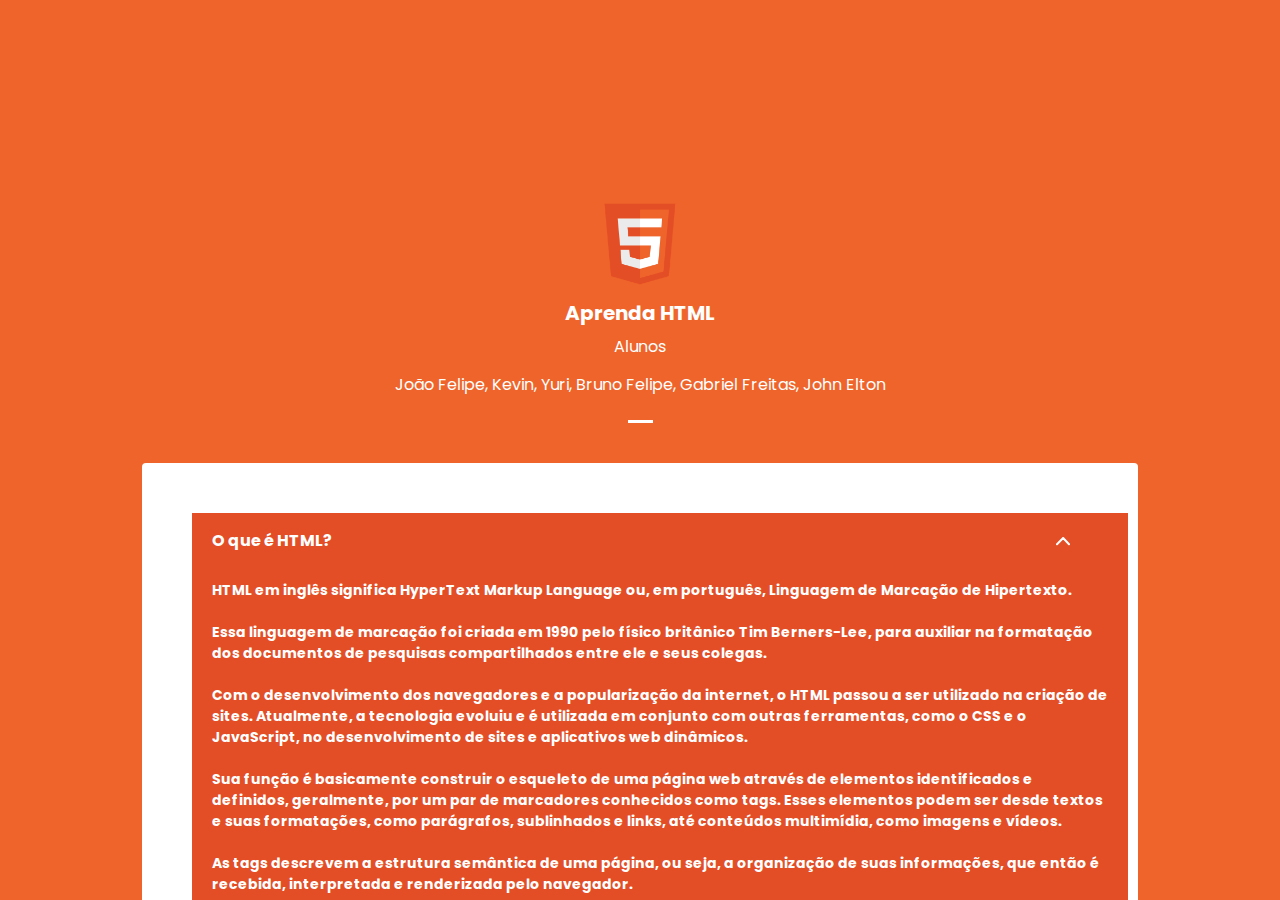
<file: index.html>
<!DOCTYPE html>
<html lang="pt-br">
<head>
    <script src="https://code.jquery.com/jquery-3.7.1.js" integrity="sha256-eKhayi8LEQwp4NKxN+CfCh+3qOVUtJn3QNZ0TciWLP4=" crossorigin="anonymous"></script>
    <meta charset="UTF-8">
    <meta name="viewport" content="width=device-width, initial-scale=1.0">
    <title>Trabalho - HTML</title>
    <link href="https://fonts.googleapis.com/css?family=Poppins:400,700" rel="stylesheet">
    <link rel="stylesheet" href="style.css">
</head>
<body>
    
    <div class="page-container">
        <header>
            
            <div id="inicio" class="logo-area">
                <iframe src="https://giphy.com/embed/YfKGxrj0Wr6bqgRdNZ" frameBorder="0" class="giphy-embed" allowFullScreen></iframe><p><a href="https://giphy.com/stickers/crashbandicoot-transparent-YfKGxrj0Wr6bqgRdNZ"></a></p>
                <img src="logo_html.png" alt="logo html">
            </div>
            <div class="course-title">
                <h1>Aprenda HTML</h1>
                <h2>Alunos</h2>
                <h2>João Felipe, Kevin, Yuri, Bruno Felipe, Gabriel Freitas, John Elton</h2>
            </div>
        </header>

        <nav>
            <div class="hamburger-menu" onclick="toggleMenu()">
                <div class="bar"></div>
            </div>
            <ul id="menu" class="menu">
                <li><a href="#inicio">Início</a></li>
                <li><a href="#oque">O que é?</a></li>
                <li><a href="#vantagens">Vantagens</a></li>
                <li><a href="#desvantagens">Desvantagens</a></li>
                <li><a href="#curiosidades">Curiosidades</a></li>
                <li><a href="#exemplos">Exemplos</a></li>
                <li><a href="#conclusao">Conclusão</a></li>
                <li><a href="#configuracoes" onclick="openConfig()">Tema</a></li>
            </ul>
        </nav>

        <div id="configPanel" class="config-panel">
            <span class="close-btn" onclick="closeConfig()">×</span>
            <h2>Escolha o Tema</h2>
            <button onclick="setTheme('default')">Padrão</button>
            <button onclick="setTheme('light')">Branco</button>
            <button onclick="setTheme('dark')">Escuro</button>
        </div>

        <main>
            <div id="oque" class="tabs">
                <div class="title-area">
                    <div id="tab-title"><b>O que é HTML?</b></div>
                    <div id="toggle-tab1" class="toggle-tab">                            
                        <svg width="14px" height="9px" viewBox="0 0 14 9" version="1.1" xmlns="http://www.w3.org/2000/svg" xmlns:xlink="http://www.w3.org/1999/xlink">
                            <g id="Page-1" stroke="none" stroke-width="1" fill="none" fill-rule="evenodd" stroke-linecap="round" stroke-linejoin="round">
                                <g id="Tutorial_800" transform="translate(-392.000000, -1170.000000)" fill-rule="nonzero" stroke="#FFFFFF" stroke-width="2">
                                    <g id="Group-2" transform="translate(320.000000, 1158.000000)">
                                        <polyline id="Path-3" points="73 19.2603762 79.1481559 13 85 19.2603762"></polyline>
                                    </g>
                                </g>
                            </g>
                        </svg>
                    </div>                        
                </div>
                <div id="tab-content1" class="tab-content">
                    <b>HTML em inglês significa HyperText Markup Language ou, em português, Linguagem de Marcação de Hipertexto.<br><br>

                    Essa linguagem de marcação foi criada em 1990 pelo físico britânico Tim Berners-Lee, para auxiliar na formatação dos documentos de pesquisas compartilhados entre ele e seus colegas.<br><br>

                    Com o desenvolvimento dos navegadores e a popularização da internet, o HTML passou a ser utilizado na criação de sites. Atualmente, a tecnologia evoluiu e é utilizada em conjunto com outras ferramentas, como o CSS e o JavaScript, no desenvolvimento de sites e aplicativos web dinâmicos.<br><br>
                    
                    Sua função é basicamente construir o esqueleto de uma página web através de elementos identificados e definidos, geralmente, por um par de marcadores conhecidos como tags. Esses elementos podem ser desde textos e suas formatações, como parágrafos, sublinhados e links, até conteúdos multimídia, como imagens e vídeos.<br><br>

                    As tags descrevem a estrutura semântica de uma página, ou seja, a organização de suas informações, que então é recebida, interpretada e renderizada pelo navegador.<br><br>

                    Os documentos HTML são arquivos de texto simples, com a extensão .html, e podem ser escritos na maioria dos editores de texto comuns, como o Bloco de Notas, do Windows ou até em ambientes de desenvolvimento integrado, como o Visual Studio Code.<br><br>

                    A linguagem também é atualizada e publicada em versões, sendo atualmente mais usada a versão do HTML 5.</b>
                    
                </div>
            </div>
            <div id="vantagens" class="tabs">
                <div class="title-area">
                    <div id="tab-title"><b>Vantagens</b></div>
                    <div id="toggle-tab2" class="toggle-tab">                            
                        <svg width="14px" height="9px" viewBox="0 0 14 9" version="1.1" xmlns="http://www.w3.org/2000/svg" xmlns:xlink="http://www.w3.org/1999/xlink">
                            <g id="Page-1" stroke="none" stroke-width="1" fill="none" fill-rule="evenodd" stroke-linecap="round" stroke-linejoin="round">
                                <g id="Tutorial_800" transform="translate(-392.000000, -1170.000000)" fill-rule="nonzero" stroke="#FFFFFF" stroke-width="2">
                                    <g id="Group-2" transform="translate(320.000000, 1158.000000)">
                                        <polyline id="Path-3" points="73 19.2603762 79.1481559 13 85 19.2603762"></polyline>
                                    </g>
                                </g>
                            </g>
                        </svg>
                    </div>                        
                </div>
                <div id="tab-content2" class="tab-content">
                    <img src="like.png" width="64" height="64" style="display: block; margin: 0 auto;"> <br>
                    <b>O HTML (HyperText Markup Language) é a linguagem padrão para a criação de páginas web. Aqui estão algumas das principais vantagens do HTML:</b><br><br>

                    <b>Simplicidade e Facilidade de Uso: <br>
                        HTML é relativamente fácil de aprender e usar, especialmente para iniciantes. A sintaxe é simples e intuitiva, facilitando a criação de documentos estruturados.</b><br><br>
                    
                    <b>Compatibilidade Universal: <br>
                        HTML é suportado por todos os navegadores web, garantindo que as páginas criadas possam ser visualizadas em qualquer dispositivo com um navegador.</b><br><br>
                    
                    <b>Gratuito e Acessível:</b><br>
                        <b>HTML é uma linguagem aberta e gratuita, sem necessidade de licenciamento ou custos associados. <b><br><br>
                    
                    <b>Estruturação do Conteúdo:</b><br>
                        <b>HTML permite a estruturação clara do conteúdo através de tags e elementos, o que ajuda na organização e apresentação da informação.</b><br><br>
                    
                    <b>Integração com Outras Tecnologias:</b><br>
                        <br>HTML pode ser facilmente combinado com CSS para estilização e JavaScript para adicionar interatividade, criando páginas web dinâmicas e atraentes. </b><br><br>
                    
                    <b>SEO (Search Engine Optimization): <b><br>
                        <b></b>Usar HTML corretamente pode melhorar a otimização para motores de busca (SEO), ajudando a aumentar a visibilidade do site nos resultados de busca.</b><br><br>
                    
                    <b>Acessibilidade:</b><br>
                            <b>HTML, quando usado corretamente com práticas recomendadas de acessibilidade (como o uso de tags ARIA), pode tornar as páginas web mais acessíveis para pessoas com deficiências.</b><br><br>
                    
                    <b>Evolução Contínua:</b><br>
                            <b>Com a introdução de HTML5, novas funcionalidades e elementos foram adicionados, como suporte a áudio e vídeo nativos, gráficos (canvas), armazenamento local e muito mais, expandindo as capacidades da linguagem. </b><br><br>
                    
                    <b>Flexibilidade:</b><br>
                            <b>HTML pode ser utilizado para criar desde simples páginas estáticas até complexas aplicações web, adaptando-se a uma ampla gama de necessidades e projetos.</b><br><br>
                    
                    <b>Independência de Plataforma:</b><br>
                        <b>Páginas HTML podem ser visualizadas em qualquer sistema operacional, seja Windows, Mac, Linux ou qualquer outro, desde que possua um navegador compatível.</b>
                </div>
            </div>
            <div id="desvantagens" class="tabs">
                <div class="title-area">
                    <div id="tab-title">Desvantagens</div>
                    <div id="toggle-tab3" class="toggle-tab">                            
                        <svg width="14px" height="9px" viewBox="0 0 14 9" version="1.1" xmlns="http://www.w3.org/2000/svg" xmlns:xlink="http://www.w3.org/1999/xlink">
                            <g id="Page-1" stroke="none" stroke-width="1" fill="none" fill-rule="evenodd" stroke-linecap="round" stroke-linejoin="round">
                                <g id="Tutorial_800" transform="translate(-392.000000, -1170.000000)" fill-rule="nonzero" stroke="#FFFFFF" stroke-width="2">
                                    <g id="Group-2" transform="translate(320.000000, 1158.000000)">
                                        <polyline id="Path-3" points="73 19.2603762 79.1481559 13 85 19.2603762"></polyline>
                                    </g>
                                </g>
                            </g>
                        </svg>
                    </div>                        
                </div>
                <div id="tab-content3" class="tab-content">
                    <img src="deslike.png" width="64" height="64" style="display: block; margin: 0 auto;"> <br>
                    <b>É Estático:</b> <br>
                    HTML sozinho não pode criar páginas interativas. Para isso, você precisa de linguagens como JavaScript. <br> <br>
                    <b>Design Limitado:</b> <br> 
                    Com HTML, é difícil fazer designs bonitos e complexos. Você geralmente precisa usar CSS para isso. <br> <br>
                    <b>Problemas com Navegadores Diferentes:</b> <br>
                    Nem todos os navegadores mostram o HTML exatamente da mesma maneira, o que pode causar problemas de visualização e alguns navegadores mais antigos por vezes não renderizam novas tags <br> <br>
                    <b>Sem Lógica de Programação:</b> <br>
                    HTML não pode fazer coisas como loops ou decisões, então dá para criar funcionalidades avançadas sem outras linguagens. <br> <br>
                    <b>Segurança e Validação:</b> <br> 
                    HTML por si só não consegue validar dados ou garantir segurança, então é preciso usar outras ferramentas para isso. <br> <br>
                </div>
            </div>

            <div id="curiosidades" class="tabs">
                <div class="title-area">
                    <div id="tab-title">Curiosidades</div>
                    <div id="toggle-tab4" class="toggle-tab">                            
                        <svg width="14px" height="9px" viewBox="0 0 14 9" version="1.1" xmlns="http://www.w3.org/2000/svg" xmlns:xlink="http://www.w3.org/1999/xlink">
                            <g id="Page-1" stroke="none" stroke-width="1" fill="none" fill-rule="evenodd" stroke-linecap="round" stroke-linejoin="round">
                                <g id="Tutorial_800" transform="translate(-392.000000, -1170.000000)" fill-rule="nonzero" stroke="#FFFFFF" stroke-width="2">
                                    <g id="Group-2" transform="translate(320.000000, 1158.000000)">
                                        <polyline id="Path-3" points="73 19.2603762 79.1481559 13 85 19.2603762"></polyline>
                                    </g>
                                </g>
                            </g>
                        </svg>
                    </div>                        
                </div>
                <div id="tab-content4" class="tab-content">
                    <b>O HTML foi criado em 1990 por Tim Berners-Lee enquanto trabalhava no CERN, o laboratório europeu de física de partículas.</b><br><br>

                    <b>Ele criou o HTML para que os pesquisadores pudessem compartilhar e acessar suas pesquisas sem problemas, um feito que deu origem à World Wide Web (www).</b><br><br>

                    <b>As primeiras versões do HTML permitiam somente 18 tags de linguagem. Com a evolução ao longo do tempo e das versões, o HTML5, que temos atualmente, conta com mais de 100 tags disponíveis para uso.</b><br><br>

                    <b>Ferramentas de desenvolvimento: Existem diversas ferramentas e frameworks que simplificam e aceleram o desenvolvimento em HTML, como Bootstrap, Foundation, entre outros, oferecendo estilos predefinidos e componentes reutilizáveis.</b><br><br>
                    <b>Impacto cultural: HTML teve um impacto cultural significativo ao permitir a criação de conteúdos digitais acessíveis a uma audiência global, facilitando o compartilhamento de informações, cultura e conhecimento de forma instantânea e global.</b>
                </div>
            </div>

            <div id="exemplos" class="tabs">
                <div class="title-area">
                    <div id="tab-title">Exemplos</div>
                    <div id="toggle-tab5" class="toggle-tab">                            
                        <svg width="14px" height="9px" viewBox="0 0 14 9" version="1.1" xmlns="http://www.w3.org/2000/svg" xmlns:xlink="http://www.w3.org/1999/xlink">
                            <g id="Page-1" stroke="none" stroke-width="1" fill="none" fill-rule="evenodd" stroke-linecap="round" stroke-linejoin="round">
                                <g id="Tutorial_800" transform="translate(-392.000000, -1170.000000)" fill-rule="nonzero" stroke="#FFFFFF" stroke-width="2">
                                    <g id="Group-2" transform="translate(320.000000, 1158.000000)">
                                        <polyline id="Path-3" points="73 19.2603762 79.1481559 13 85 19.2603762"></polyline>
                                    </g>
                                </g>
                            </g>
                        </svg>
                    </div>                        
                </div>
                <div id="tab-content5" class="tab-content">
                    <li><a href="basic.html" target="_blank">Estrutura Básica</a></li>
                    <li><a href="header.html" target="_blank">Cabeçalhos e Parágrafos</a></li>
                    <li><a href="listas.html" target="_blank">Listas Ordenadas e Não Ordenadas</a></li>
                    <li><a href="links.html" target="_blank">Links e Imagens</a></li>
                    <li><a href="forms.html" target="_blank">Formulários</a></li>
                    <li><a href="tabelas.html" target="_blank">Tabelas</a></li>
                </div>
            </div>
            
            <div id="conclusao" class="tabs">
                <div class="title-area">
                    <div id="tab-title">Conclusão</div>
                    <div id="toggle-tab6" class="toggle-tab">                            
                        <svg width="14px" height="9px" viewBox="0 0 14 9" version="1.1" xmlns="http://www.w3.org/2000/svg" xmlns:xlink="http://www.w3.org/1999/xlink">
                            <g id="Page-1" stroke="none" stroke-width="1" fill="none" fill-rule="evenodd" stroke-linecap="round" stroke-linejoin="round">
                                <g id="Tutorial_800" transform="translate(-392.000000, -1170.000000)" fill-rule="nonzero" stroke="#FFFFFF" stroke-width="2">
                                    <g id="Group-2" transform="translate(320.000000, 1158.000000)">
                                        <polyline id="Path-3" points="73 19.2603762 79.1481559 13 85 19.2603762"></polyline>
                                    </g>
                                </g>
                            </g>
                        </svg>
                    </div>                        
                </div>
                <div id="tab-content6" class="tab-content">
                    O HTML é a linguagem de marcação padrão para criar páginas da web e serve como base sobre a qual muitas outras tecnologias web são construídas. CSS (Cascading Style Sheets) é usado em conjunto com HTML para controlar a apresentação e o layout das páginas web, enquanto JavaScript adiciona interatividade e dinâmicas. Frameworks e bibliotecas modernas, como React, Angular e Vue.js, também dependem de HTML para funcionar, permitindo o desenvolvimento de aplicações web complexas e responsivas.<br><br>

                    Além de ser base para outras tecnologias web, o HTML se integra bem com outras linguagens e plataformas, como XML e JSON para troca de dados, APIs para conectar serviços diversos, e linguagens de programação como PHP, Python e Ruby para desenvolvimento backend.<br><br>

                    O HTML tambem é relativamente fácil de aprender e usar, tornando-se a porta de entrada para muitos que desejam entrar no campo do desenvolvimento web. Sua sintaxe simples e clara permite que iniciantes criem suas primeiras páginas rapidamente, enquanto profissionais experientes podem utilizá-lo para construir sites complexos e de alta performance.<br><br>

                    Assim podemos concluir que o HTML é essencial para a web moderna, pois ele fornece a estrutura fundamental para todas as páginas web.<br><br>
                </div>
            </div>
        </main>     
    </div>

    <script src="scripts.js"></script>
</body>
</html>
</file>
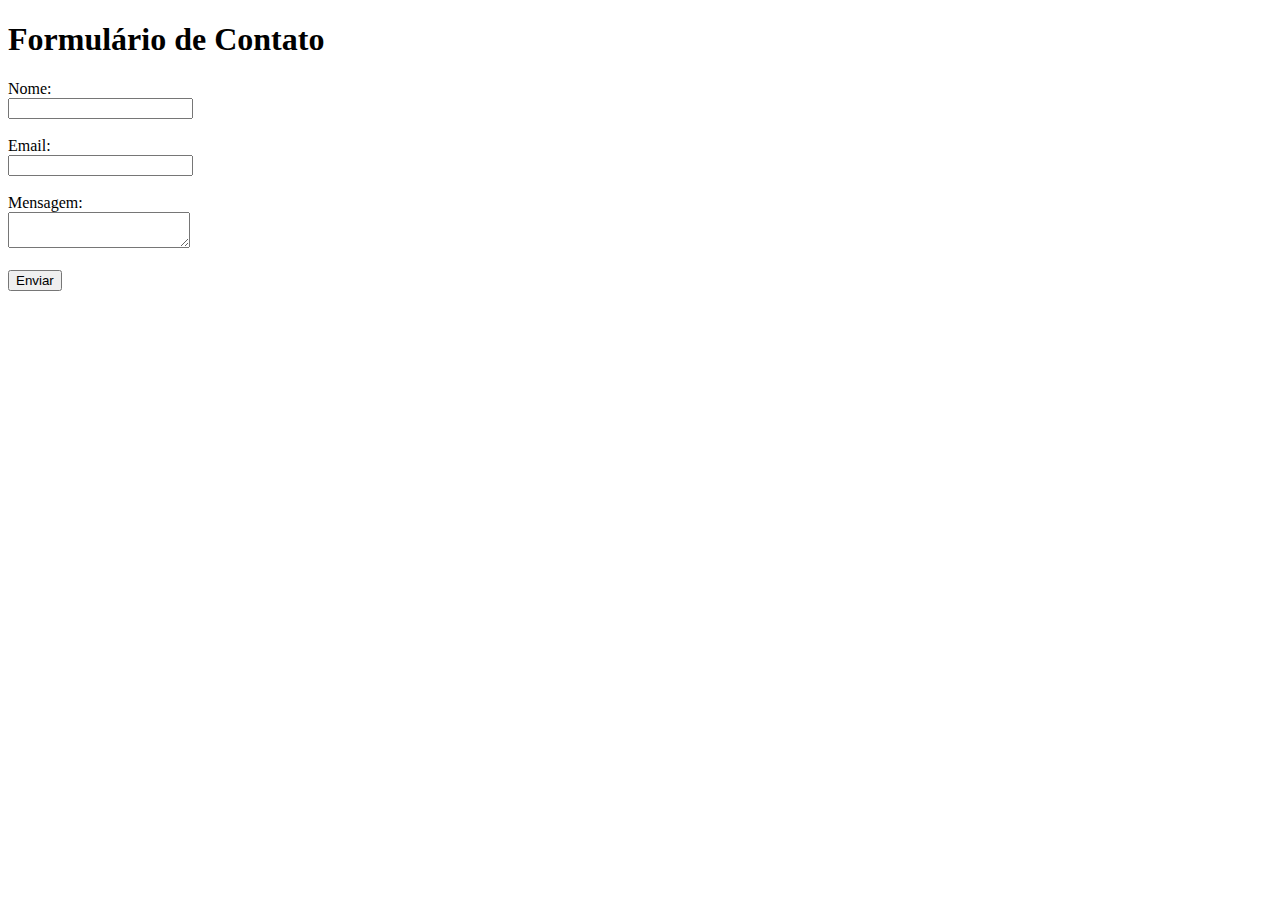
<file: forms.html>
<!DOCTYPE html>
<html lang="pt-br">
<head>
    <title>Exemplo de Formulário</title>
</head>
<body>
    <h1>Formulário de Contato</h1>
    <form action="/enviar_formulario" method="post">
        <label for="nome">Nome:</label><br>
        <input type="text" id="nome" name="nome"><br><br>

        <label for="email">Email:</label><br>
        <input type="email" id="email" name="email"><br><br>

        <label for="mensagem">Mensagem:</label><br>
        <textarea id="mensagem" name="mensagem"></textarea><br><br>

        <input type="submit" value="Enviar">
    </form>
</body>
</html>
</file>
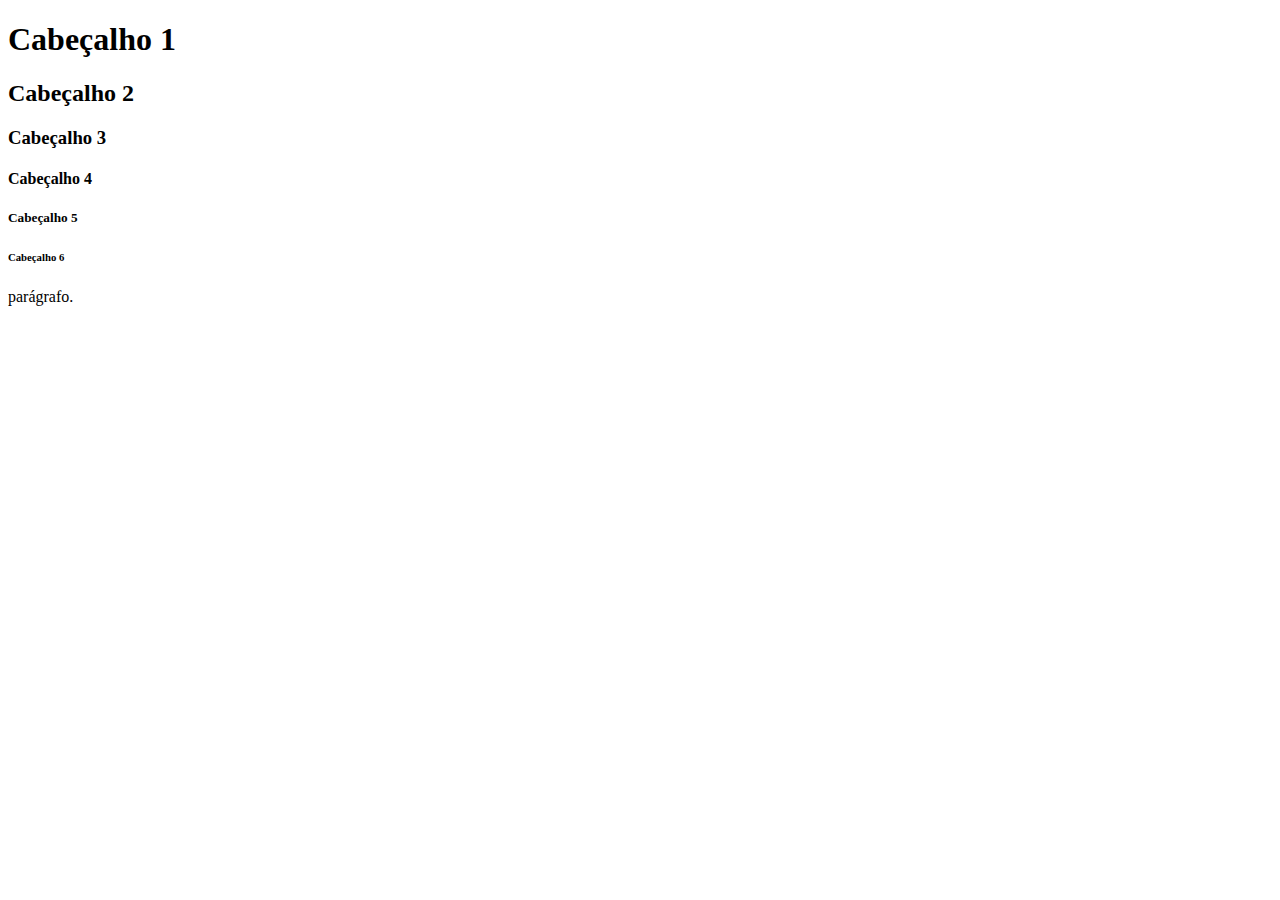
<file: header.html>
<!DOCTYPE html>
<html>
<head>
    <title>Exemplo de Cabeçalhos e Parágrafos</title>
</head>
<body>
    <h1>Cabeçalho 1</h1>
    <h2>Cabeçalho 2</h2>
    <h3>Cabeçalho 3</h3>
    <h4>Cabeçalho 4</h4>
    <h5>Cabeçalho 5</h5>
    <h6>Cabeçalho 6</h6>
    <p>parágrafo.</p>
</body>
</html>
</file>
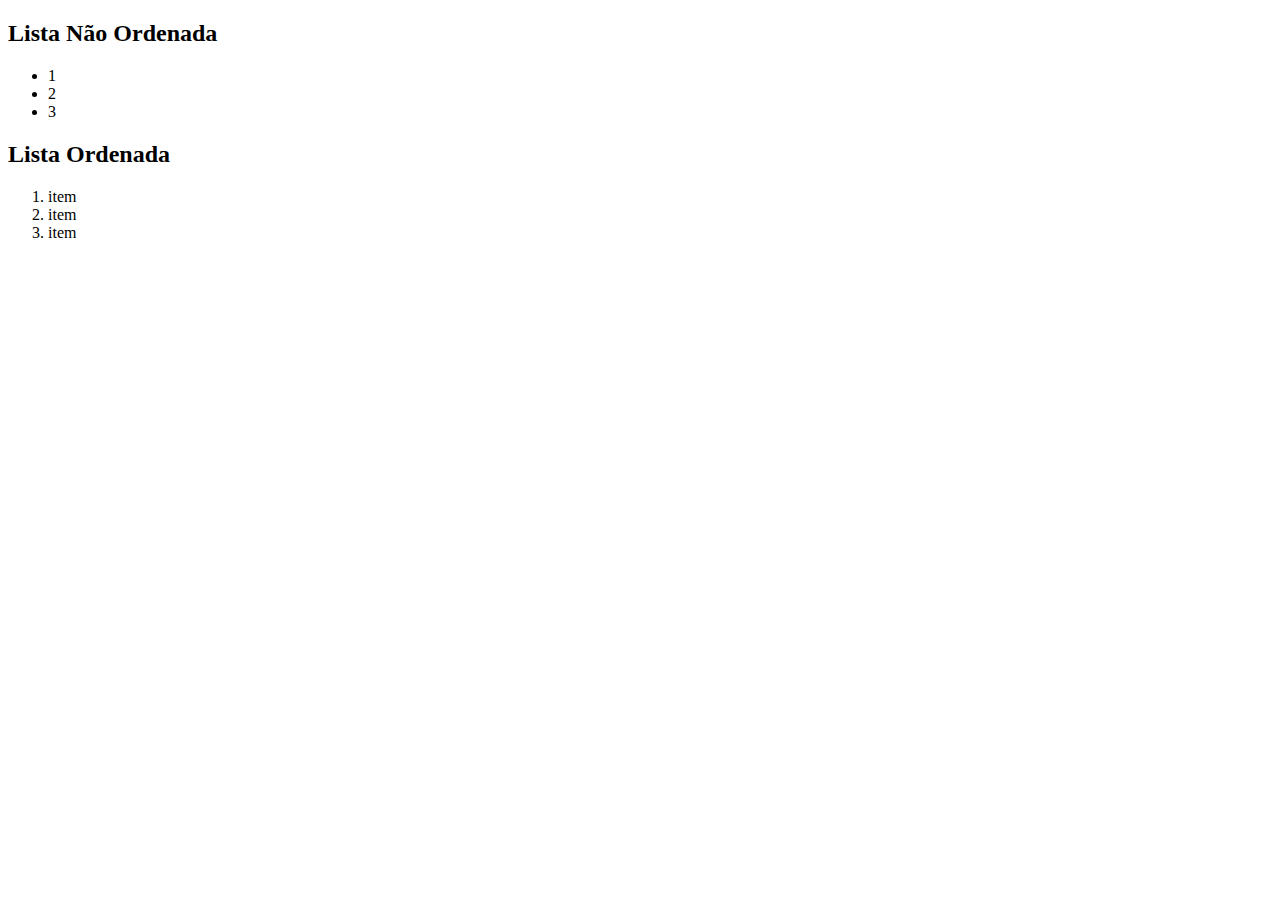
<file: listas.html>
<!DOCTYPE html>
<html>
<head>
    <title>Exemplo de Listas</title>
</head>
<body>
    <h2>Lista Não Ordenada</h2>
    <ul>
        <li>1</li>
        <li>2</li>
        <li>3</li>
    </ul>

    <h2>Lista Ordenada</h2>
    <ol>
        <li>item</li>
        <li>item</li>
        <li>item</li>
    </ol>
</body>
</html>
</file>
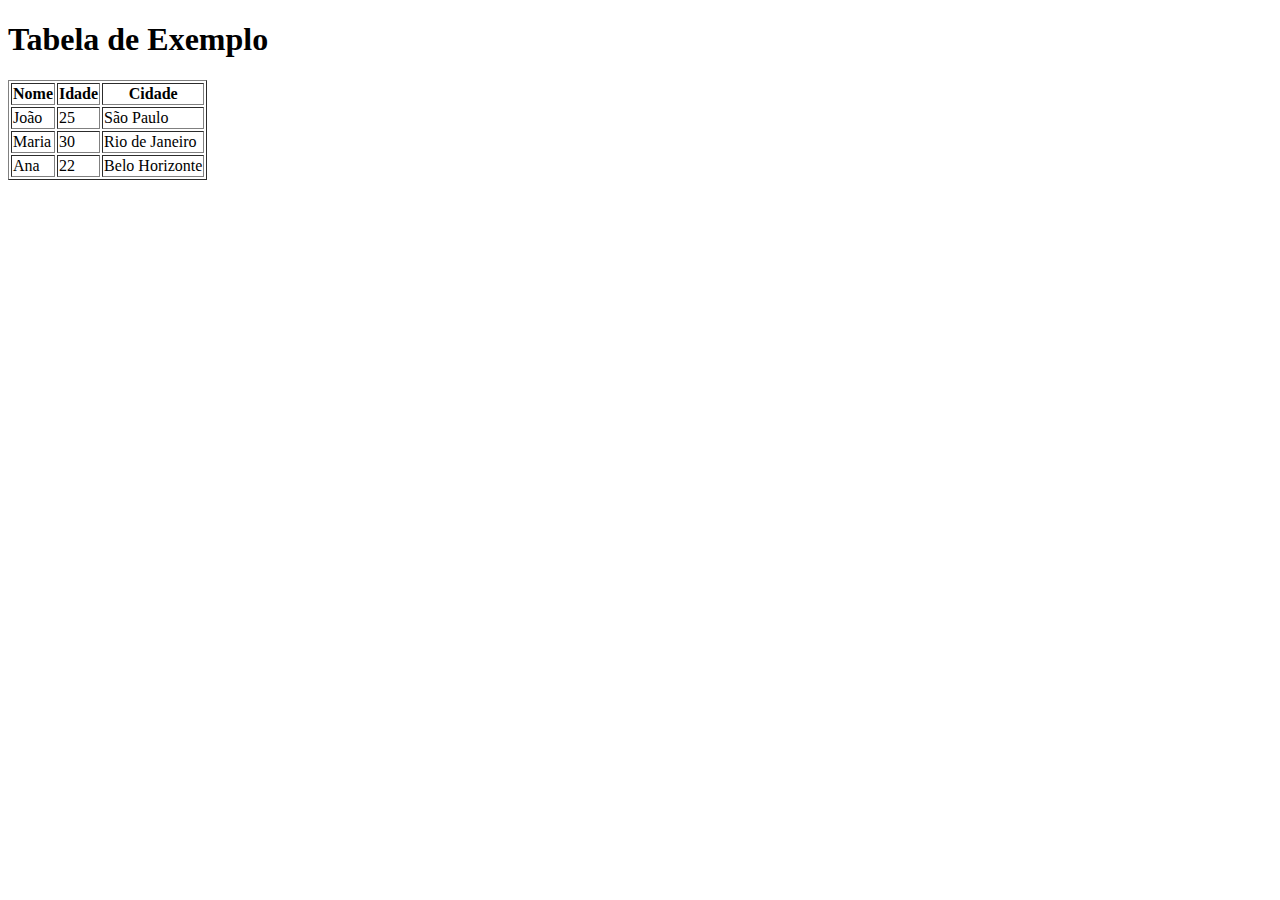
<file: tabelas.html>
<!DOCTYPE html>
<html>
<head>
    <title>Exemplo de Tabela</title>
</head>
<body>
    <h1>Tabela de Exemplo</h1>
    <table border="1">
        <tr>
            <th>Nome</th>
            <th>Idade</th>
            <th>Cidade</th>
        </tr>
        <tr>
            <td>João</td>
            <td>25</td>
            <td>São Paulo</td>
        </tr>
        <tr>
            <td>Maria</td>
            <td>30</td>
            <td>Rio de Janeiro</td>
        </tr>
        <tr>
            <td>Ana</td>
            <td>22</td>
            <td>Belo Horizonte</td>
        </tr>
    </table>
</body>
</html>
</file>
<file: style.css>
body, html {
    margin:0;
    padding:0;
    font-family: arial;
}

body a {

    color: #1096D5;
    font-size: 16px;

}

.page-container {
    width: 100%;
    min-width: 300px;
    height: 100vh;
    text-align: center;
    overflow-y: scroll;
    background-color: #ef642a;
}

header {
    text-align: center;
    padding-top: 30px;
    margin: 0 20px;
    font-family: 'Poppins', sans-serif;
}

.logo-area > img {
    width: 150px;
    height: auto;
}

.course-title {
    color: white;
}
.course-title h1 {
    font-size: 20px;
    margin-top: 6px;
    margin-bottom: 6px;
}

.course-title h2 {
    font-size: 16px;
    font-weight: 400;
    margin-top: 0;
}

main {
    padding: 50px;
    background-color: white;
    width: 70%;
    max-width: 1200px;
    margin: auto;
    margin-top: 30px;
    margin-bottom: 30px;
    border-radius: 4px;
    text-align: left;
}

main h1,h2,h3,h4,h5,h6 {
    font-family: 'Poppins', sans-serif;
    margin-top: 30px;
}

main h3 {
    font-size: 22px;
}

main ul {
    margin: 10px 0 30px 0;
}

main p,li,a {
    font-size: 16px;
    line-height: 23px;
}

.tabs {
    width: 900px;
    max-width: 100%;
    background-color: #e34e26;
    padding: 0px 20px;
    font-size: 0;
    margin: 0;
}

.title-area div {
    display: inline-block;
    /* border: 1px solid black; */
    padding: 15px 0;
    font-size: 16px;
    font-family: 'Poppins', sans-serif;
    color: white;
}

#tab-title {
    width: 90%;
}

.toggle-tab {
    width: 10%;
    text-align: center;
    cursor: pointer;
}

.tab-content {
    padding: 12px 0;
    font-size: 14px;
    font-family: 'Poppins', sans-serif;
    color: white;
}

.flip {
    transform: rotate(180deg);
}

.hamburger-menu {
    display: flex;
    justify-content: center;
    align-items: center;
    padding: 10px;
}

.hamburger-menu {
    cursor: pointer;
}

.bar {
    width: 25px;
    height: 3px;
    background-color: white;
    margin: 0px 0;
    transition: 0.4s;
}


.menu {
    display: none;
    flex-direction: row;
    justify-content: center;
}

.menu li {
    list-style:none
}

.menu li a {
    margin-right: 20px;
    color: white;
    text-decoration: none;
}

.config-panel {
    display: none;
    position: fixed;
    top: 50%;
    left: 50%;
    transform: translate(-50%, -50%);
    background-color: white;
    padding: 20px;
    box-shadow: 0 0 10px rgba(0,0,0,0.1);
    z-index: 1000;
    width: 300px;
    text-align: center;
    color: black;
    border-radius: 5px;
}

.config-panel button {
    background-color: #ef642a;
    border: none;
    border-radius: 5px;
    color: black;
    padding: 10px 20px;
    text-align: center;
    text-decoration: none;
    display: inline-block;
    font-size: 16px;
}

.close-btn {
    position: absolute;
    top: 10px;
    right: 10px;
    font-size: 20px;
    cursor: pointer;
    color: black;
}


.default-theme .page-container{
    background-color: #ef642a;
}

.default-theme .course-title {
    color: white
}

.default-theme .bar{
    background-color: white;
}

.default-theme .menu li a{
    color: white
}

.default-theme main{
    background-color: white;
}

.default-theme .tabs {
    background-color: #e34e26;
}

.default-theme .title-area div{
    color: white
}

.default-theme .tab-content {
    color: white
}

.default-theme .config-panel button {
    background-color: #ef642a;
    color: black;
}



.light-theme .page-container{
    background-color: white;
}

.light-theme .course-title {
    color: black
}

.light-theme .bar{
    background-color: black;
}

.light-theme .menu li a{
    color: black
}

.light-theme main{
    background-color: black;
}

.light-theme .tabs {
    background-color: lightgray;
}

.light-theme .title-area div{
    color: black
}

.light-theme .tab-content {
    color: black
}

.light-theme  .config-panel button {
    background-color: grey;
    color: white;
}


.dark-theme .page-container{
    background-color: black;
}

.dark-theme .course-title {
    color: white
}

.dark-theme .bar{
    background-color: white;
}

.dark-theme .menu li a{
    color: white
}

.dark-theme main{
    background-color: white;
}

.dark-theme .tabs {
    background-color: black;
}

.dark-theme .title-area div{
    color: white
}

.dark-theme .tab-content {
    color: white
}

.dark-theme .config-panel button {
    background-color: black;
    color: white;
}


.config-panel h2,
.config-panel .close-btn {
    color: black;
}

div gif{
    margin: auto;
    padding: auto;
    float: left;
    width: 80px;
    height: 60px;
    align-items: auto;
}

div a{
    text-decoration: none;
    color: white;
    transition: color 0.5s; 
    background-color: 1s;
}
div a:hover{
    color: red;
}
</file>
